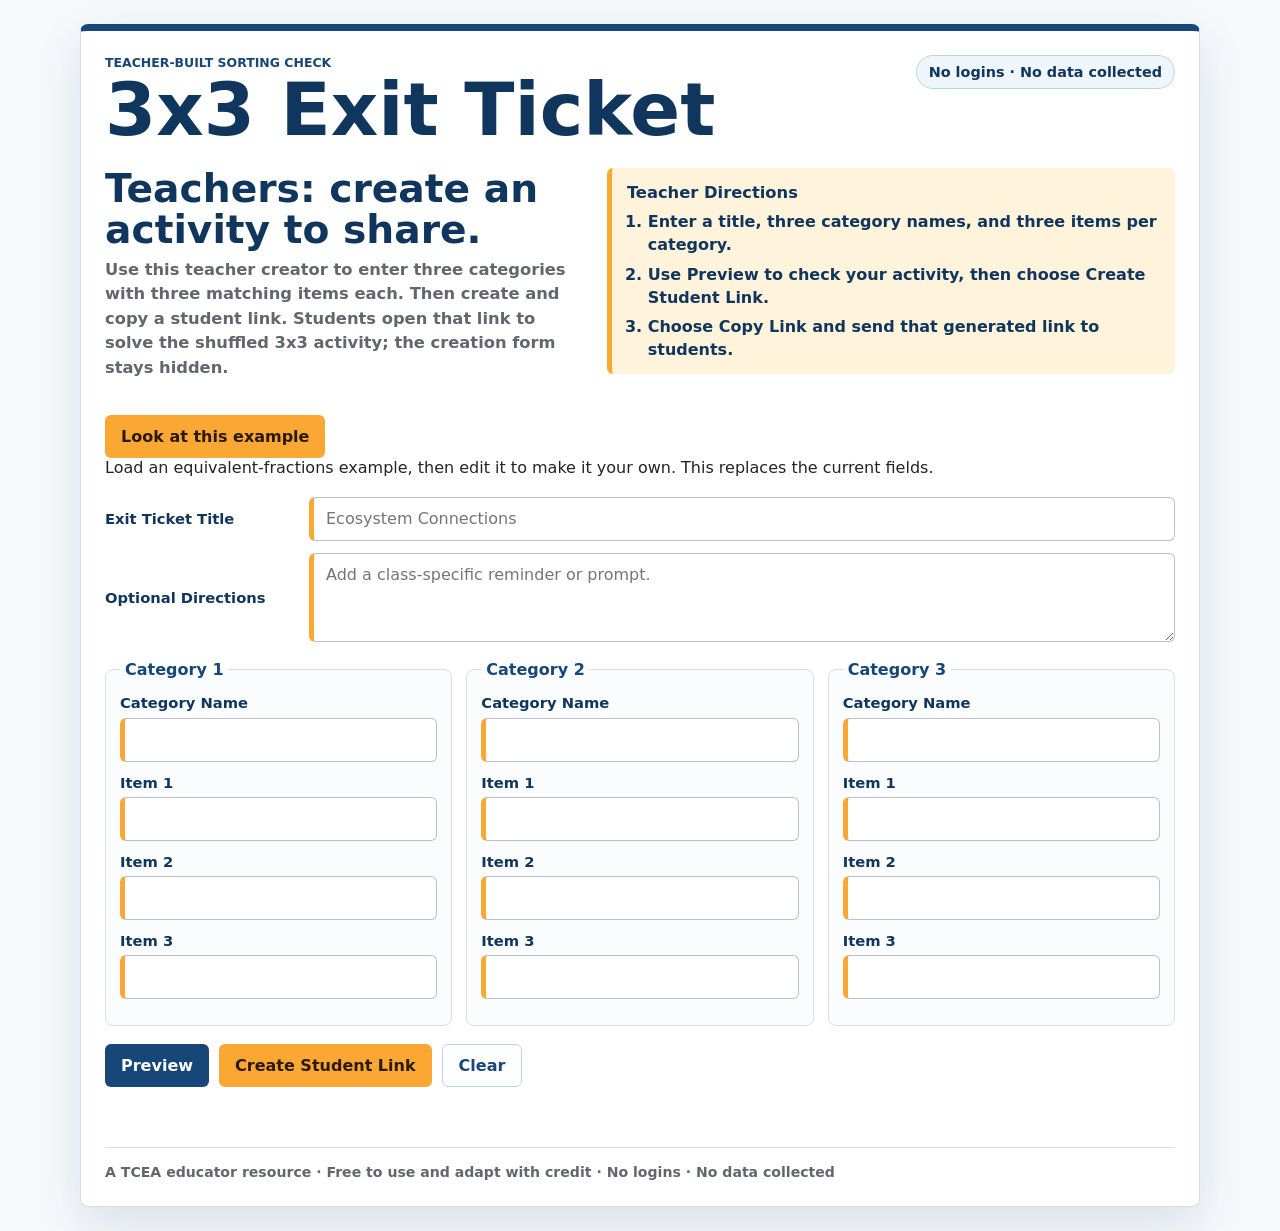
<file: 3x3-exit-ticket/index.html>
<!doctype html>
<html lang="en">
  <head>
    <meta charset="UTF-8" />
    <meta name="viewport" content="width=device-width, initial-scale=1.0" />
    <title>3x3 Exit Ticket</title>
    <link rel="icon" href="data:image/svg+xml,%3Csvg xmlns='http://www.w3.org/2000/svg' viewBox='0 0 64 64'%3E%3Crect width='64' height='64' rx='10' fill='%23174778'/%3E%3Cpath d='M14 17h36v8H14zm0 12h36v8H14zm0 12h36v8H14z' fill='%23FAA734'/%3E%3C/svg%3E" />
    <link rel="stylesheet" href="styles.css" />
  </head>
  <body>
    <main class="app-shell">
      <section class="tool-panel" aria-labelledby="app-title">
        <div class="masthead">
          <div>
            <p class="eyebrow">Teacher-Built Sorting Check</p>
            <h1 id="app-title">3x3 Exit Ticket</h1>
          </div>
          <div class="status-pill">No logins · No data collected</div>
        </div>

        <section id="builder-view" class="builder-view" aria-labelledby="builder-title">
          <div class="intro-grid">
            <div>
              <h2 id="builder-title">Teachers: create an activity to share.</h2>
              <p>
                Use this teacher creator to enter three categories with three matching items each. Then create and copy
                a student link. Students open that link to solve the shuffled 3x3 activity; the creation form stays hidden.
              </p>
            </div>
            <div class="teacher-note">
              <strong>Teacher Directions</strong>
              <ol>
                <li>Enter a title, three category names, and three items per category.</li>
                <li>Use Preview to check your activity, then choose Create Student Link.</li>
                <li>Choose Copy Link and send that generated link to students.</li>
              </ol>
            </div>
          </div>

          <div class="builder-actions">
            <button id="load-example" class="secondary" type="button">Look at this example</button>
          </div>
          <p>Load an equivalent-fractions example, then edit it to make it your own. This replaces the current fields.</p>

          <form id="ticket-form" novalidate>
            <div class="field-grid">
              <label class="field-label" for="ticket-title">Exit Ticket Title</label>
              <input id="ticket-title" name="ticket-title" type="text" autocomplete="off" placeholder="Ecosystem Connections" />

              <label class="field-label" for="ticket-directions">Optional Directions</label>
              <textarea
                id="ticket-directions"
                name="ticket-directions"
                rows="3"
                placeholder="Add a class-specific reminder or prompt."
              ></textarea>
            </div>

            <div class="category-grid" aria-label="Exit ticket categories">
              <fieldset class="category-card">
                <legend>Category 1</legend>
                <label for="category-1-name">Category Name</label>
                <input id="category-1-name" name="category-1-name" type="text" autocomplete="off" />
                <div class="item-fields">
                  <label for="category-1-item-1">Item 1</label>
                  <input id="category-1-item-1" name="category-1-item-1" type="text" autocomplete="off" />
                  <label for="category-1-item-2">Item 2</label>
                  <input id="category-1-item-2" name="category-1-item-2" type="text" autocomplete="off" />
                  <label for="category-1-item-3">Item 3</label>
                  <input id="category-1-item-3" name="category-1-item-3" type="text" autocomplete="off" />
                </div>
              </fieldset>

              <fieldset class="category-card">
                <legend>Category 2</legend>
                <label for="category-2-name">Category Name</label>
                <input id="category-2-name" name="category-2-name" type="text" autocomplete="off" />
                <div class="item-fields">
                  <label for="category-2-item-1">Item 1</label>
                  <input id="category-2-item-1" name="category-2-item-1" type="text" autocomplete="off" />
                  <label for="category-2-item-2">Item 2</label>
                  <input id="category-2-item-2" name="category-2-item-2" type="text" autocomplete="off" />
                  <label for="category-2-item-3">Item 3</label>
                  <input id="category-2-item-3" name="category-2-item-3" type="text" autocomplete="off" />
                </div>
              </fieldset>

              <fieldset class="category-card">
                <legend>Category 3</legend>
                <label for="category-3-name">Category Name</label>
                <input id="category-3-name" name="category-3-name" type="text" autocomplete="off" />
                <div class="item-fields">
                  <label for="category-3-item-1">Item 1</label>
                  <input id="category-3-item-1" name="category-3-item-1" type="text" autocomplete="off" />
                  <label for="category-3-item-2">Item 2</label>
                  <input id="category-3-item-2" name="category-3-item-2" type="text" autocomplete="off" />
                  <label for="category-3-item-3">Item 3</label>
                  <input id="category-3-item-3" name="category-3-item-3" type="text" autocomplete="off" />
                </div>
              </fieldset>
            </div>

            <div class="builder-actions">
              <button id="preview-ticket" type="button">Preview</button>
              <button id="create-link" class="secondary" type="button">Create Student Link</button>
              <button id="clear-form" class="ghost" type="button">Clear</button>
            </div>

            <div id="builder-message" class="message" role="status" aria-live="polite"></div>

            <div id="link-panel" class="link-panel" hidden>
              <label class="field-label" for="student-link">Student Link</label>
              <p>Share this generated link with students. It opens the solving activity with the teacher form hidden.</p>
              <div class="copy-row">
                <input id="student-link" type="text" readonly />
                <button id="copy-link" type="button">Copy Link</button>
              </div>
            </div>
          </form>
        </section>

        <section id="student-view" class="student-view" aria-labelledby="student-title" hidden>
          <div class="student-header">
            <div>
              <p class="eyebrow">Student Activity</p>
              <h2 id="student-title">3x3 Exit Ticket</h2>
              <p id="student-directions" class="student-directions">
                Find three items that belong together. Select all three, then submit your group.
              </p>
              <p id="teacher-directions" class="teacher-directions-text" hidden></p>
            </div>
            <div id="progress-pill" class="status-pill">0 of 3 groups found</div>
          </div>

          <div id="feedback" class="message" role="status" aria-live="polite"></div>

          <div id="completed-groups" class="completed-groups" aria-live="polite"></div>

          <div id="card-grid" class="card-grid" aria-label="Exit ticket item cards"></div>

          <div class="student-actions">
            <button id="submit-group" type="button" disabled>Submit Group</button>
            <button id="back-to-builder" class="ghost teacher-only-action" type="button" hidden>Back to Builder</button>
          </div>

          <section id="complete-panel" class="complete-panel" hidden>
            <h3>Exit Ticket Complete!</h3>
            <p>You found all three connections.</p>
            <label class="field-label" for="reflection">What helped you recognize the connections?</label>
            <textarea id="reflection" rows="4" placeholder="Type your reflection here. It stays on this device only."></textarea>
          </section>
        </section>

        <footer>
          A TCEA educator resource · Free to use and adapt with credit · No logins · No data collected
        </footer>
      </section>
    </main>

    <script src="script.js"></script>
  </body>
</html>
</file>
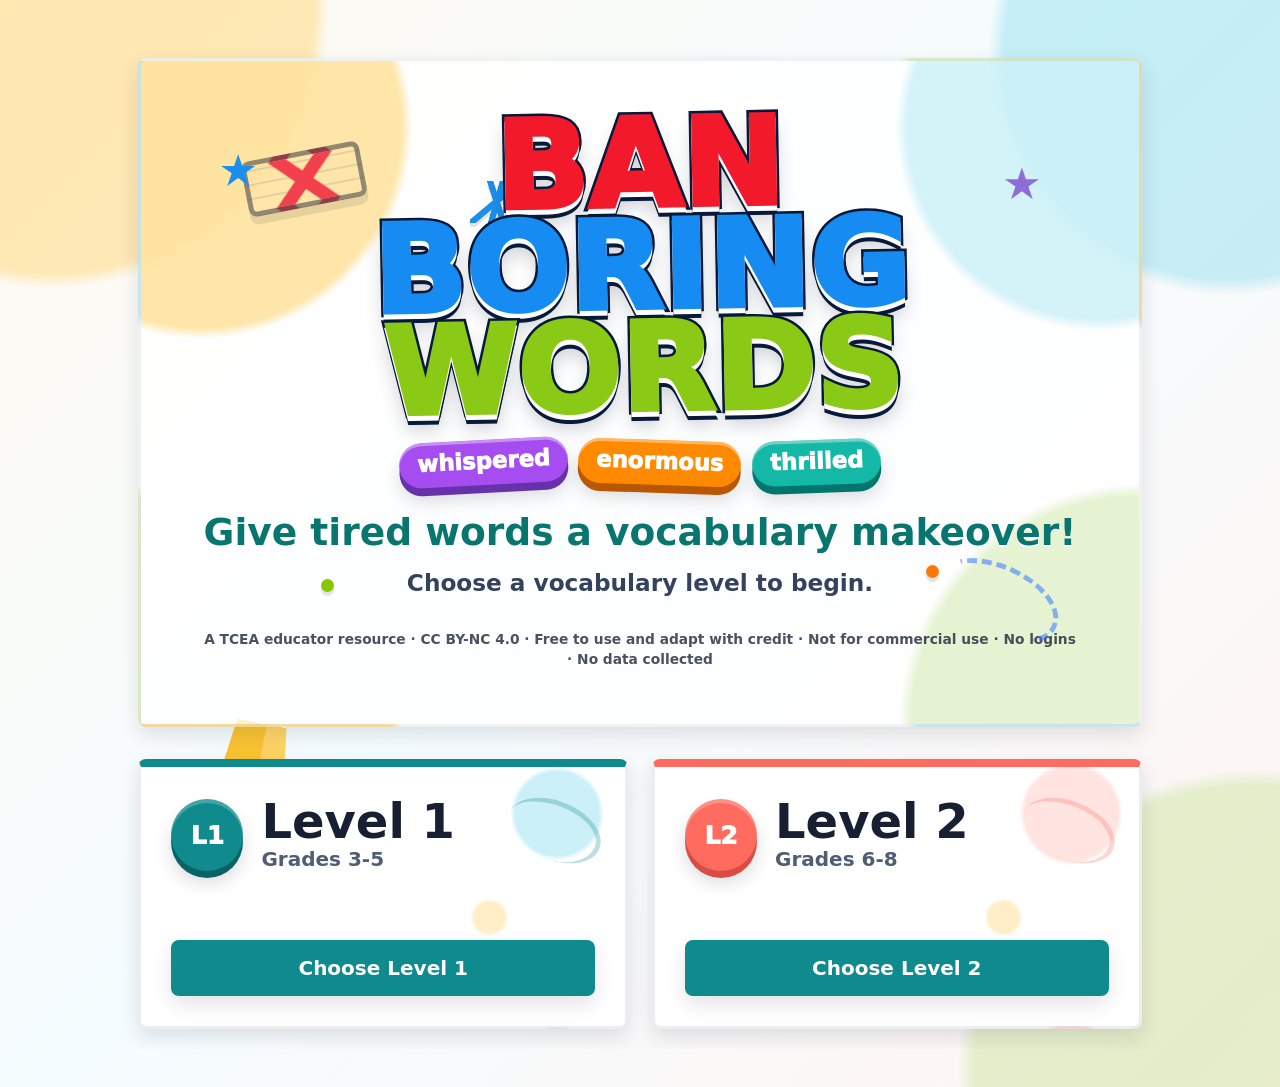
<file: ban-boring-words/index.html>
<!DOCTYPE html>
<html lang="en">
<head>
  <meta charset="UTF-8">
  <meta name="viewport" content="width=device-width, initial-scale=1.0">
  <title>Ban Boring Words</title>
  <style>
    :root {
      --ink: #172033;
      --muted: #4f5d75;
      --paper: #fffaf0;
      --white: #ffffff;
      --teal: #0f8b8d;
      --teal-dark: #096365;
      --coral: #ff6b5f;
      --coral-dark: #d94c44;
      --gold: #ffd166;
      --green: #4caf7d;
      --blue: #3d7eff;
      --lavender: #8e6dd8;
      --shadow: 0 16px 36px rgba(23, 32, 51, 0.16);
      --soft-shadow: 0 8px 20px rgba(23, 32, 51, 0.12);
      font-family: Inter, ui-sans-serif, system-ui, -apple-system, BlinkMacSystemFont, "Segoe UI", sans-serif;
    }

    * {
      box-sizing: border-box;
    }

    html {
      min-height: 100%;
      background: var(--paper);
    }

    body {
      min-height: 100vh;
      margin: 0;
      color: var(--ink);
      background:
        radial-gradient(circle at 4% 1%, rgba(255, 209, 102, 0.45) 0 16%, transparent 17%),
        radial-gradient(circle at 96% 5%, rgba(105, 211, 232, 0.34) 0 14%, transparent 15%),
        radial-gradient(circle at 98% 98%, rgba(154, 210, 71, 0.24) 0 17%, transparent 18%),
        linear-gradient(135deg, #fffaf0 0%, #f5fcff 48%, #fff4f1 100%);
    }

    button {
      font: inherit;
    }

    .app {
      width: min(1120px, 100%);
      min-height: 100vh;
      margin: 0 auto;
      padding: clamp(18px, 3vw, 40px);
      display: grid;
      align-items: center;
    }

    .screen {
      width: 100%;
      display: none;
      animation: fade-slide 220ms ease-out both;
    }

    .screen.is-active {
      display: block;
    }

    .shell,
    .generator-layout,
    .challenge-layout,
    .completion-layout {
      width: 100%;
      display: grid;
      gap: clamp(20px, 3vw, 32px);
    }

    .generator-layout,
    .challenge-layout,
    .completion-layout {
      width: min(980px, 100%);
      margin: 0 auto;
      text-align: center;
    }

    .hero {
      display: grid;
      gap: 12px;
      text-align: center;
    }

    #level-screen .shell {
      position: relative;
      isolation: isolate;
      overflow: hidden;
      padding: clamp(8px, 2vw, 20px);
    }

    #level-screen .shell::before,
    #level-screen .shell::after {
      content: "";
      position: absolute;
      z-index: -1;
      pointer-events: none;
    }

    #level-screen .shell::before {
      width: clamp(120px, 20vw, 250px);
      aspect-ratio: 1;
      left: 0;
      bottom: clamp(30px, 6vw, 80px);
      background:
        linear-gradient(90deg, #f9be20 0 16%, transparent 16% 34%, #f9be20 34% 50%, transparent 50% 100%),
        linear-gradient(#ffd45c, #f9a51c);
      clip-path: polygon(38% 0, 58% 0, 66% 58%, 55% 88%, 42% 88%, 31% 58%);
      filter: drop-shadow(0 8px 8px rgba(23, 32, 51, 0.18));
      opacity: 0.92;
      transform: rotate(11deg);
    }

    #level-screen .shell::after {
      width: clamp(56px, 10vw, 110px);
      height: clamp(56px, 10vw, 110px);
      right: 4%;
      bottom: 12%;
      background: #158cf2;
      clip-path: polygon(50% 0%, 62% 35%, 100% 35%, 69% 56%, 82% 94%, 50% 70%, 18% 94%, 31% 56%, 0% 35%, 38% 35%);
      box-shadow: 0 8px 0 #0f65b6;
      opacity: 0.9;
      transform: rotate(-12deg);
    }

    .opening-hero {
      position: relative;
      min-height: clamp(360px, 54vw, 560px);
      align-content: center;
      justify-items: center;
      overflow: hidden;
      padding: clamp(24px, 5vw, 54px) clamp(16px, 5vw, 62px);
      border-radius: 8px;
      background:
        radial-gradient(circle at 6% 10%, rgba(255, 209, 102, 0.56) 0 18%, transparent 19%),
        radial-gradient(circle at 96% 10%, rgba(105, 211, 232, 0.28) 0 17%, transparent 18%),
        radial-gradient(circle at 100% 100%, rgba(154, 210, 71, 0.24) 0 19%, transparent 20%),
        rgba(255, 255, 255, 0.76);
      box-shadow: var(--soft-shadow);
      border: 3px solid rgba(23, 32, 51, 0.06);
    }

    .opening-hero::before,
    .opening-hero::after {
      content: "";
      position: absolute;
      pointer-events: none;
      opacity: 0.85;
    }

    .opening-hero::before {
      width: 110px;
      height: 46px;
      left: clamp(20px, 8vw, 110px);
      top: clamp(28px, 7vw, 90px);
      background:
        linear-gradient(45deg, transparent 43%, #ef233c 44% 55%, transparent 56%),
        linear-gradient(-45deg, transparent 43%, #ef233c 44% 55%, transparent 56%),
        repeating-linear-gradient(0deg, transparent 0 12px, rgba(79, 93, 117, 0.24) 13px 14px);
      border: 5px solid rgba(23, 32, 51, 0.55);
      border-radius: 8px;
      box-shadow: 0 8px 0 rgba(23, 32, 51, 0.12);
      transform: rotate(-11deg);
    }

    .opening-hero::after {
      width: 120px;
      height: 64px;
      right: clamp(10px, 6vw, 110px);
      bottom: clamp(36px, 7vw, 86px);
      border: 5px dashed rgba(61, 126, 255, 0.68);
      border-left-color: transparent;
      border-bottom-color: transparent;
      border-radius: 50%;
      transform: rotate(24deg);
    }

    .opening-doodles {
      position: absolute;
      inset: 0;
      pointer-events: none;
      overflow: hidden;
    }

    .doodle {
      position: absolute;
      display: grid;
      place-items: center;
      color: var(--white);
      font-weight: 950;
      line-height: 1;
      filter: drop-shadow(0 4px 0 rgba(23, 32, 51, 0.12));
    }

    .doodle.star {
      width: 34px;
      height: 34px;
      background: #f7b801;
      clip-path: polygon(50% 0%, 62% 35%, 100% 35%, 69% 56%, 82% 94%, 50% 70%, 18% 94%, 31% 56%, 0% 35%, 38% 35%);
    }

    .doodle.dot {
      width: 13px;
      height: 13px;
      border-radius: 999px;
      background: #87c700;
    }

    .doodle.ray {
      width: 58px;
      height: 42px;
      background:
        linear-gradient(72deg, transparent 0 42%, #1b8feb 43% 51%, transparent 52%),
        linear-gradient(106deg, transparent 0 42%, #1b8feb 43% 51%, transparent 52%),
        linear-gradient(140deg, transparent 0 42%, #1b8feb 43% 51%, transparent 52%);
    }

    .doodle.one {
      left: 8%;
      top: 14%;
      background: #1b8feb;
    }

    .doodle.two {
      right: 10%;
      top: 16%;
      background: #8e6dd8;
    }

    .doodle.three {
      left: 18%;
      bottom: 20%;
    }

    .doodle.four {
      right: 20%;
      bottom: 22%;
      background: #ff7a00;
    }

    .doodle.five {
      left: 33%;
      top: 18%;
    }

    h1 {
      margin: 0;
      font-size: clamp(2.8rem, 8vw, 6.4rem);
      line-height: 0.93;
      letter-spacing: 0;
      color: var(--ink);
    }

    .brand-logo {
      position: relative;
      z-index: 1;
      display: grid;
      gap: 0;
      width: min(620px, 100%);
      margin: 0 auto;
      text-transform: uppercase;
      transform: rotate(-1deg);
    }

    .brand-word {
      display: block;
      color: var(--word-color);
      font-size: clamp(3.8rem, 11vw, 7.6rem);
      line-height: 0.84;
      font-weight: 950;
      text-shadow:
        0 5px 0 #ffffff,
        0 9px 0 #081a3a,
        0 14px 18px rgba(23, 32, 51, 0.2);
      -webkit-text-stroke: clamp(2px, 0.5vw, 5px) #081a3a;
      paint-order: stroke fill;
    }

    .brand-word.ban {
      --word-color: #f1192a;
    }

    .brand-word.boring {
      --word-color: #168bf2;
    }

    .brand-word.words {
      --word-color: #8ac915;
    }

    .word-bubbles {
      position: relative;
      z-index: 1;
      display: flex;
      flex-wrap: wrap;
      justify-content: center;
      gap: 10px;
      margin: 6px 0 0;
    }

    .word-bubble {
      padding: 10px 18px 12px;
      border-radius: 999px;
      color: var(--white);
      font-size: clamp(1.02rem, 2.2vw, 1.42rem);
      line-height: 1;
      font-weight: 950;
      box-shadow:
        inset 0 3px 0 rgba(255, 255, 255, 0.38),
        0 8px 0 var(--bubble-shadow),
        0 13px 18px rgba(23, 32, 51, 0.16);
      transform: rotate(var(--bubble-tilt));
    }

    .word-bubble.purple {
      --bubble-shadow: #6731a9;
      --bubble-tilt: -3deg;
      background: #a64df1;
    }

    .word-bubble.orange {
      --bubble-shadow: #b95600;
      --bubble-tilt: 2deg;
      background: #ff8a00;
    }

    .word-bubble.teal {
      --bubble-shadow: #04756e;
      --bubble-tilt: -2deg;
      background: #14b8a6;
    }

    .subtitle {
      margin: 0;
      color: var(--teal-dark);
      font-size: clamp(1.25rem, 3vw, 2rem);
      font-weight: 800;
    }

    .opening-hero .subtitle {
      position: relative;
      z-index: 1;
      margin-top: clamp(6px, 1.4vw, 14px);
      color: #08756f;
      font-size: clamp(1.45rem, 3.6vw, 2.35rem);
      text-shadow: 0 2px 0 rgba(255, 255, 255, 0.9);
    }

    .explain {
      max-width: 760px;
      margin: 6px auto 0;
      color: var(--muted);
      font-size: clamp(1.05rem, 2.1vw, 1.35rem);
      line-height: 1.45;
      font-weight: 650;
    }

    .opening-hero .explain {
      position: relative;
      z-index: 1;
      margin-top: 0;
      color: #34425d;
      font-size: clamp(1.05rem, 2.4vw, 1.45rem);
      font-weight: 850;
    }

    .level-grid,
    .activity-grid {
      display: grid;
      grid-template-columns: repeat(2, minmax(0, 1fr));
      gap: clamp(14px, 2.4vw, 24px);
    }

    .level-card,
    .activity-card {
      min-height: 250px;
      padding: clamp(20px, 3vw, 30px);
      display: grid;
      align-content: space-between;
      gap: 20px;
      border-radius: 8px;
      background: var(--white);
      box-shadow: var(--soft-shadow);
      border: 3px solid rgba(23, 32, 51, 0.08);
      text-align: left;
    }

    .level-card {
      position: relative;
      overflow: hidden;
      min-height: clamp(210px, 24vw, 270px);
      border-top-width: 8px;
      background:
        radial-gradient(circle at 86% 18%, rgba(105, 211, 232, 0.34) 0 9%, transparent 10%),
        radial-gradient(circle at 72% 58%, rgba(255, 209, 102, 0.36) 0 4%, transparent 5%),
        var(--white);
      transform: translateZ(0);
    }

    .level-card::after {
      content: "";
      position: absolute;
      width: 92px;
      height: 54px;
      right: 22px;
      top: 34px;
      border: 5px solid rgba(15, 139, 141, 0.28);
      border-left: 0;
      border-bottom: 0;
      border-radius: 50%;
      transform: rotate(22deg);
      pointer-events: none;
    }

    .level-card:first-child,
    .activity-card:first-child {
      border-top-color: var(--teal);
    }

    .level-card:last-child,
    .activity-card:last-child {
      border-top-color: var(--coral);
    }

    .level-card:last-child {
      background:
        radial-gradient(circle at 86% 18%, rgba(255, 107, 95, 0.18) 0 10%, transparent 11%),
        radial-gradient(circle at 72% 58%, rgba(255, 209, 102, 0.36) 0 4%, transparent 5%),
        var(--white);
    }

    .level-card:last-child::after {
      border-color: rgba(255, 107, 95, 0.28);
    }

    .level-card-heading {
      display: flex;
      align-items: center;
      gap: 18px;
      position: relative;
      z-index: 1;
    }

    .level-badge {
      flex: 0 0 auto;
      width: clamp(58px, 8vw, 72px);
      height: clamp(58px, 8vw, 72px);
      display: grid;
      place-items: center;
      border-radius: 999px;
      background: var(--teal);
      color: var(--white);
      box-shadow:
        inset 0 4px 0 rgba(255, 255, 255, 0.22),
        0 7px 0 var(--teal-dark),
        0 12px 18px rgba(23, 32, 51, 0.16);
      font-size: clamp(1.2rem, 2vw, 1.55rem);
      font-weight: 950;
    }

    .level-card:last-child .level-badge {
      background: var(--coral);
      box-shadow:
        inset 0 4px 0 rgba(255, 255, 255, 0.24),
        0 7px 0 var(--coral-dark),
        0 12px 18px rgba(23, 32, 51, 0.16);
    }

    .level-card .action-button {
      position: relative;
      z-index: 1;
    }

    .level-card h2,
    .activity-card h2,
    .completion-layout h2 {
      margin: 0;
      font-size: clamp(1.9rem, 4vw, 3rem);
      line-height: 1;
      letter-spacing: 0;
    }

    .level-card p,
    .activity-card p,
    .completion-layout p {
      margin: 0;
      color: var(--muted);
      font-size: clamp(1.05rem, 2vw, 1.25rem);
      line-height: 1.4;
      font-weight: 650;
    }

    .word-grid {
      display: grid;
      grid-template-columns: repeat(4, minmax(0, 1fr));
      gap: clamp(12px, 2vw, 18px);
    }

    .word-button,
    .action-button,
    .choice-button {
      border: 0;
      border-radius: 8px;
      cursor: pointer;
      touch-action: manipulation;
      transition: transform 130ms ease, box-shadow 130ms ease, background 130ms ease, border-color 130ms ease;
    }

    .word-button {
      min-height: clamp(76px, 10vw, 108px);
      padding: 16px 12px;
      background: var(--white);
      color: var(--ink);
      box-shadow: var(--soft-shadow);
      border: 3px solid rgba(23, 32, 51, 0.08);
      font-size: clamp(1.25rem, 3vw, 2rem);
      font-weight: 900;
      letter-spacing: 0.04em;
    }

    .word-button:nth-child(4n+1) {
      border-top-color: var(--coral);
    }

    .word-button:nth-child(4n+2) {
      border-top-color: var(--gold);
    }

    .word-button:nth-child(4n+3) {
      border-top-color: var(--teal);
    }

    .word-button:nth-child(4n+4) {
      border-top-color: var(--blue);
    }

    .action-row {
      display: flex;
      flex-wrap: wrap;
      justify-content: center;
      gap: 12px;
    }

    .action-button {
      min-height: 56px;
      padding: 14px 22px;
      background: var(--teal);
      color: var(--white);
      box-shadow: var(--soft-shadow);
      font-size: clamp(1rem, 2vw, 1.25rem);
      font-weight: 850;
    }

    .action-button.secondary {
      background: var(--white);
      color: var(--teal-dark);
      border: 3px solid rgba(15, 139, 141, 0.28);
    }

    .action-button.surprise {
      background: var(--coral);
    }

    .action-button.challenge {
      background: var(--lavender);
    }

    .mode-tag {
      width: fit-content;
      margin: 0 auto;
      padding: 8px 14px;
      border-radius: 8px;
      background: rgba(255, 209, 102, 0.5);
      color: var(--ink);
      font-size: clamp(0.95rem, 2vw, 1.1rem);
      font-weight: 900;
    }

    .instead {
      display: grid;
      gap: 10px;
    }

    .label {
      margin: 0;
      color: var(--muted);
      font-size: clamp(1.15rem, 2.5vw, 1.65rem);
      font-weight: 800;
    }

    .selected-word {
      width: min(620px, 100%);
      margin: 0 auto;
      padding: clamp(18px, 3vw, 30px);
      border-radius: 8px;
      background: var(--ink);
      color: var(--gold);
      box-shadow: var(--shadow);
      font-size: clamp(3rem, 10vw, 7rem);
      line-height: 0.95;
      font-weight: 950;
      text-transform: uppercase;
      overflow-wrap: anywhere;
    }

    .try-label {
      margin: 0;
      color: var(--teal-dark);
      font-size: clamp(1.35rem, 3vw, 2rem);
      font-weight: 900;
    }

    .choices {
      display: grid;
      grid-template-columns: repeat(var(--generator-count, 3), minmax(0, 1fr));
      gap: clamp(12px, 2vw, 18px);
      min-height: 132px;
    }

    .choice-card {
      min-height: clamp(112px, 13vw, 152px);
      padding: 18px;
      display: grid;
      place-items: center;
      background: var(--white);
      color: var(--ink);
      border-radius: 8px;
      border: 3px solid rgba(23, 32, 51, 0.08);
      box-shadow: var(--soft-shadow);
      font-size: clamp(1.16rem, 2.6vw, 2rem);
      line-height: 1.12;
      font-weight: 900;
      overflow-wrap: anywhere;
      transition: transform 130ms ease, box-shadow 130ms ease;
    }

    .choice-card:nth-child(1) {
      border-bottom-color: var(--green);
    }

    .choice-card:nth-child(2) {
      border-bottom-color: var(--gold);
    }

    .choice-card:nth-child(3) {
      border-bottom-color: var(--coral);
    }

    .choice-card:nth-child(4) {
      border-bottom-color: var(--blue);
    }

    .choice-card:nth-child(5) {
      border-bottom-color: var(--lavender);
    }

    .sentence-panel,
    .feedback-panel,
    .completion-card {
      padding: clamp(20px, 4vw, 34px);
      border-radius: 8px;
      background: var(--white);
      border: 3px solid rgba(23, 32, 51, 0.08);
      box-shadow: var(--soft-shadow);
    }

    .sentence-panel {
      display: grid;
      gap: 16px;
      border-top-color: var(--lavender);
    }

    .round-count {
      margin: 0;
      color: var(--muted);
      font-size: clamp(0.98rem, 2vw, 1.15rem);
      font-weight: 850;
    }

    .sentence {
      margin: 0;
      color: var(--ink);
      font-size: clamp(1.55rem, 4vw, 3.1rem);
      line-height: 1.24;
      font-weight: 850;
      text-align: left;
    }

    .sentence mark,
    .improved-sentence mark {
      padding: 0.04em 0.16em;
      border-radius: 6px;
      box-decoration-break: clone;
      -webkit-box-decoration-break: clone;
    }

    .sentence mark.boring-word {
      background: #ffe1dc;
      color: var(--coral-dark);
      box-shadow: inset 0 -0.12em 0 rgba(255, 107, 95, 0.35);
    }

    .sentence mark.better-word,
    .improved-sentence mark.better-word {
      background: #dcf7e8;
      color: #08704f;
      box-shadow: inset 0 -0.12em 0 rgba(76, 175, 125, 0.35);
    }

    .challenge-choices {
      display: grid;
      grid-template-columns: repeat(var(--challenge-count, 4), minmax(0, 1fr));
      gap: clamp(10px, 1.8vw, 14px);
    }

    .choice-button {
      min-height: 86px;
      padding: 14px;
      background: var(--white);
      color: var(--ink);
      border: 3px solid rgba(23, 32, 51, 0.1);
      box-shadow: var(--soft-shadow);
      font-size: clamp(1.02rem, 2vw, 1.4rem);
      line-height: 1.14;
      font-weight: 900;
      overflow-wrap: anywhere;
    }

    .choice-button.was-tried {
      background: #f5f0e6;
      color: var(--muted);
      border-color: rgba(79, 93, 117, 0.18);
    }

    .feedback-panel {
      display: none;
      gap: 14px;
      text-align: left;
      border-top-color: var(--green);
      animation: fade-slide 220ms ease-out both;
    }

    .feedback-panel.is-visible {
      display: grid;
    }

    .feedback-title {
      margin: 0;
      color: var(--teal-dark);
      font-size: clamp(1.35rem, 3vw, 2rem);
      font-weight: 950;
    }

    .improved-sentence {
      margin: 0;
      color: var(--ink);
      font-size: clamp(1.35rem, 3vw, 2.2rem);
      line-height: 1.28;
      font-weight: 900;
    }

    .explanation {
      margin: 0;
      color: var(--muted);
      font-size: clamp(1.05rem, 2.2vw, 1.3rem);
      line-height: 1.42;
      font-weight: 700;
    }

    .try-again {
      min-height: 28px;
      margin: 0;
      color: var(--coral-dark);
      font-size: clamp(1rem, 2vw, 1.2rem);
      line-height: 1.35;
      font-weight: 850;
    }

    .completion-card {
      display: grid;
      gap: 16px;
      border-top-color: var(--green);
      text-align: center;
    }

    .completion-card h2 {
      color: var(--teal-dark);
    }

    .pop {
      animation: pop-in 230ms cubic-bezier(.2, .9, .32, 1.25) both;
    }

    .pop:nth-child(2) {
      animation-delay: 45ms;
    }

    .pop:nth-child(3) {
      animation-delay: 90ms;
    }

    .pop:nth-child(4) {
      animation-delay: 135ms;
    }

    .pop:nth-child(5) {
      animation-delay: 180ms;
    }

    .word-button:hover,
    .action-button:hover,
    .choice-button:hover {
      transform: translateY(-3px);
      box-shadow: var(--shadow);
    }

    .word-button:active,
    .action-button:active,
    .choice-button:active {
      transform: translateY(1px) scale(0.98);
      box-shadow: 0 6px 16px rgba(23, 32, 51, 0.12);
    }

    .word-button:focus-visible,
    .action-button:focus-visible,
    .choice-button:focus-visible {
      outline: 5px solid var(--gold);
      outline-offset: 4px;
    }

    .sr-status {
      position: absolute;
      width: 1px;
      height: 1px;
      padding: 0;
      margin: -1px;
      overflow: hidden;
      clip: rect(0, 0, 0, 0);
      white-space: nowrap;
      border: 0;
    }

    @keyframes fade-slide {
      from {
        opacity: 0;
        transform: translateY(8px);
      }
      to {
        opacity: 1;
        transform: translateY(0);
      }
    }

    @keyframes pop-in {
      from {
        opacity: 0;
        transform: translateY(10px) scale(0.96);
      }
      to {
        opacity: 1;
        transform: translateY(0) scale(1);
      }
    }

    @media (max-width: 1040px) {
      .choices,
      .challenge-choices {
        grid-template-columns: repeat(2, minmax(0, 1fr));
      }
    }

    @media (max-width: 820px) {
      .level-grid,
      .activity-grid {
        grid-template-columns: 1fr;
      }

      .opening-hero {
        min-height: auto;
      }

      .opening-hero::before {
        opacity: 0.28;
      }

      .word-grid {
        grid-template-columns: repeat(3, minmax(0, 1fr));
      }
    }

    @media (max-width: 560px) {
      .app {
        align-items: start;
      }

      #level-screen .shell {
        padding: 0;
      }

      #level-screen .shell::before,
      #level-screen .shell::after,
      .opening-doodles,
      .opening-hero::before,
      .opening-hero::after {
        display: none;
      }

      .opening-hero {
        padding: 24px 14px;
      }

      .brand-word {
        font-size: clamp(3rem, 18vw, 4.8rem);
      }

      .level-card-heading {
        align-items: flex-start;
      }

      .word-grid,
      .choices,
      .challenge-choices {
        grid-template-columns: 1fr;
      }

      .word-button {
        min-height: 70px;
      }

      .action-button {
        width: 100%;
      }
    }

    @media (prefers-reduced-motion: reduce) {
      *,
      *::before,
      *::after {
        animation-duration: 1ms !important;
        scroll-behavior: auto !important;
        transition-duration: 1ms !important;
      }
    }
  </style>
</head>
<body>
  <main class="app">
    <section class="screen is-active" id="level-screen" aria-labelledby="page-title">
      <div class="shell">
        <div class="hero opening-hero">
          <div class="opening-doodles" aria-hidden="true">
            <span class="doodle star one"></span>
            <span class="doodle star two"></span>
            <span class="doodle dot three"></span>
            <span class="doodle dot four"></span>
            <span class="doodle ray five"></span>
          </div>
          <h1 class="brand-logo" id="page-title" aria-label="Ban Boring Words">
            <span class="brand-word ban">Ban</span>
            <span class="brand-word boring">Boring</span>
            <span class="brand-word words">Words</span>
          </h1>
          <div class="word-bubbles" aria-hidden="true">
            <span class="word-bubble purple">whispered</span>
            <span class="word-bubble orange">enormous</span>
            <span class="word-bubble teal">thrilled</span>
          </div>
          <p class="subtitle">Give tired words a vocabulary makeover!</p>
          <p class="explain">Choose a vocabulary level to begin.</p>
          <p class="resource-disclaimer" style="margin: 18px 0 0; color: inherit; opacity: .78; font-size: .86rem; line-height: 1.45; font-weight: 700;">A TCEA educator resource · CC BY-NC 4.0 · Free to use and adapt with credit · Not for commercial use · No logins · No data collected</p>
        </div>

        <div class="level-grid" id="level-grid" aria-label="Choose a level"></div>
      </div>
    </section>

    <section class="screen" id="home-screen" aria-labelledby="home-heading">
      <div class="shell">
        <div class="hero">
          <p class="mode-tag" id="home-level-tag"></p>
          <h1 id="home-heading">Ban Boring Words</h1>
          <p class="subtitle">Give tired words a vocabulary makeover!</p>
          <p class="resource-disclaimer" style="margin: 18px 0 0; color: inherit; opacity: .78; font-size: .86rem; line-height: 1.45; font-weight: 700;">A TCEA educator resource · CC BY-NC 4.0 · Free to use and adapt with credit · Not for commercial use · No logins · No data collected</p>
        </div>

        <div class="activity-grid" aria-label="Choose an activity">
          <article class="activity-card">
            <div>
              <h2>Find a Better Word</h2>
              <p id="generator-description"></p>
            </div>
            <button class="action-button" type="button" data-action="start-generator">Find Better Words</button>
          </article>

          <article class="activity-card">
            <div>
              <h2>Word Choice Challenge</h2>
              <p>Read the sentence and choose the word that fits best.</p>
            </div>
            <button class="action-button challenge" type="button" data-action="start-challenge">Play the Challenge</button>
          </article>
        </div>

        <div class="action-row">
          <button class="action-button secondary" type="button" data-action="change-level">Change Level</button>
        </div>
      </div>
    </section>

    <section class="screen" id="word-screen" aria-labelledby="word-heading">
      <div class="shell">
        <div class="hero">
          <p class="mode-tag mode-level-tag"></p>
          <h1 id="word-heading">Ban Boring Words</h1>
          <p class="subtitle">Give tired words a vocabulary makeover!</p>
          <p class="explain" id="word-screen-description"></p>
        </div>

        <div class="word-grid" id="word-grid" aria-label="Choose a boring word"></div>

        <div class="action-row">
          <button class="action-button surprise" type="button" data-action="surprise-word">🎲 Surprise Me!</button>
          <button class="action-button secondary" type="button" data-action="home">Back to Home</button>
          <button class="action-button secondary" type="button" data-action="change-level">Change Level</button>
        </div>
      </div>
    </section>

    <section class="screen" id="generator-screen" aria-labelledby="generator-heading">
      <div class="generator-layout">
        <p class="mode-tag mode-level-tag"></p>

        <div class="instead">
          <p class="label" id="generator-heading">Instead of...</p>
          <div class="selected-word" id="selected-word" aria-live="polite"></div>
        </div>

        <p class="try-label">Try one of these:</p>

        <div class="choices" id="choices" role="list" aria-live="polite"></div>

        <div class="action-row">
          <button class="action-button" type="button" data-action="more" id="more-button"></button>
          <button class="action-button secondary" type="button" data-action="choose-word">Choose Another Word</button>
          <button class="action-button surprise" type="button" data-action="surprise-generator">🎲 Surprise Me!</button>
          <button class="action-button secondary" type="button" data-action="home">Back to Home</button>
          <button class="action-button secondary" type="button" data-action="change-level">Change Level</button>
        </div>
      </div>
    </section>

    <section class="screen" id="challenge-screen" aria-labelledby="challenge-heading">
      <div class="challenge-layout">
        <p class="mode-tag mode-level-tag"></p>

        <div class="sentence-panel">
          <p class="round-count" id="round-count"></p>
          <p class="sentence" id="challenge-sentence"></p>
        </div>

        <p class="try-label" id="challenge-heading">Which word fits best?</p>
        <p class="try-again" id="try-again" aria-live="polite"></p>

        <div class="challenge-choices" id="challenge-choices" aria-label="Choose the word that fits best"></div>

        <div class="feedback-panel" id="feedback-panel" aria-live="polite">
          <p class="feedback-title">Great choice!</p>
          <p class="improved-sentence" id="improved-sentence"></p>
          <p class="explanation" id="explanation"></p>
          <div class="action-row">
            <button class="action-button challenge" type="button" data-action="next-challenge">Next Challenge</button>
          </div>
        </div>

        <div class="action-row">
          <button class="action-button secondary" type="button" data-action="home">Back to Home</button>
          <button class="action-button secondary" type="button" data-action="change-level">Change Level</button>
        </div>
      </div>
    </section>

    <section class="screen" id="completion-screen" aria-labelledby="completion-heading">
      <div class="completion-layout">
        <div class="completion-card">
          <p class="mode-tag mode-level-tag"></p>
          <h2 id="completion-heading">You banned 12 boring words!</h2>
          <p id="completion-message"></p>
          <div class="action-row">
            <button class="action-button challenge" type="button" data-action="play-again">Play Again</button>
            <button class="action-button secondary" type="button" data-action="home">Back to Home</button>
            <button class="action-button secondary" type="button" data-action="change-level">Change Level</button>
          </div>
        </div>
      </div>
    </section>

    <div class="sr-status" id="status" aria-live="polite"></div>
  </main>

  <script>
    const WORD_ORDER = ["said", "good", "bad", "happy", "nice", "sad", "like", "big", "small", "went", "eat", "run"];

    const LEVELS = {
      level1: {
        label: "Level 1",
        grades: "Grades 3-5",
        tag: "Level 1 Grades 3-5",
        generatorCount: 3,
        generatorDescription: "Choose a tired word and discover three stronger choices.",
        wordScreenDescription: "Choose a boring word and discover three stronger words you could use instead.",
        moreButtonText: "🔄 Give Me 3 More",
        incorrectFeedback: "That word could work in some situations, but another choice fits this sentence better. Try again!",
        completionMessage: "Strong writers choose words that say exactly what they mean.",
        wordBanks: {
          said: ["asked", "answered", "announced", "called", "cried", "explained", "exclaimed", "groaned", "grumbled", "joked", "mentioned", "mumbled", "ordered", "replied", "remarked", "repeated", "shouted", "sighed", "spoke", "suggested", "told", "whispered", "yelled", "added", "argued", "cheered", "complained", "promised", "warned", "wondered"],
          good: ["great", "excellent", "amazing", "awesome", "wonderful", "terrific", "fantastic", "marvelous", "lovely", "delightful", "impressive", "outstanding", "superb", "brilliant", "fabulous", "splendid", "enjoyable", "helpful", "kind", "skillful", "successful", "strong", "smart", "neat", "cool", "positive", "pleasant", "valuable", "worthy", "first-rate"],
          bad: ["awful", "terrible", "horrible", "dreadful", "poor", "wrong", "mean", "nasty", "cruel", "harmful", "unpleasant", "disappointing", "unfair", "unkind", "messy", "weak", "rough", "rotten", "lousy", "troublesome", "hurtful", "scary", "dangerous", "unfortunate", "serious", "worse", "broken", "unfriendly", "unhelpful", "disagreeable"],
          happy: ["cheerful", "glad", "joyful", "excited", "pleased", "delighted", "thrilled", "content", "merry", "upbeat", "smiling", "jolly", "satisfied", "proud", "hopeful", "playful", "lively", "grateful", "carefree", "overjoyed", "gleeful", "enthusiastic", "bright", "sunny", "chipper", "peaceful", "thankful", "joyous", "lighthearted", "on top of the world"],
          nice: ["kind", "friendly", "pleasant", "thoughtful", "caring", "helpful", "polite", "sweet", "gentle", "generous", "considerate", "lovely", "cheerful", "welcoming", "warm", "respectful", "good-natured", "agreeable", "charming", "delightful", "supportive", "patient", "fair", "cooperative", "encouraging", "sincere", "courteous", "approachable", "gracious", "neighborly"],
          sad: ["unhappy", "gloomy", "upset", "down", "blue", "tearful", "sorrowful", "heartbroken", "miserable", "disappointed", "lonely", "glum", "mournful", "discouraged", "troubled", "hurt", "crushed", "weepy", "homesick", "regretful", "heavyhearted", "downhearted", "somber", "sorry", "brokenhearted", "grief-stricken", "low-spirited", "down in the dumps", "feeling low", "woeful"],
          like: ["enjoy", "love", "admire", "appreciate", "prefer", "favor", "treasure", "value", "adore", "be fond of", "care for", "take pleasure in", "be interested in", "be excited about", "be a fan of", "go for", "choose", "pick", "want", "enjoy having", "enjoy doing", "feel good about", "have fun with", "be pleased with", "be happy with", "think highly of", "be drawn to", "find fun", "find enjoyable", "really enjoy"],
          big: ["large", "huge", "giant", "enormous", "gigantic", "massive", "mighty", "oversized", "hefty", "broad", "wide", "tall", "towering", "tremendous", "jumbo", "super-sized", "bulky", "grand", "vast", "major", "great", "sizable", "whopping", "mammoth", "extra-large", "roomy", "spacious", "heavy", "thick", "immense"],
          small: ["little", "tiny", "teeny", "itty-bitty", "mini", "miniature", "short", "narrow", "thin", "compact", "petite", "wee", "slight", "pint-sized", "pocket-sized", "bitty", "shrunken", "slim", "skinny", "low", "light", "modest", "limited", "undersized", "palm-sized", "bite-sized", "microscopic", "minuscule", "small-scale", "tiny-scale"],
          went: ["walked", "hurried", "rushed", "raced", "strolled", "marched", "skipped", "hopped", "jogged", "ran", "wandered", "traveled", "moved", "headed", "left", "dashed", "crept", "tiptoed", "climbed", "drove", "rode", "flew", "sailed", "crossed", "journeyed", "returned", "slipped", "stepped", "passed", "made their way"],
          eat: ["munch", "chew", "nibble", "gobble", "devour", "bite", "snack", "feast", "dine", "swallow", "crunch", "chow down", "wolf down", "dig into", "polish off", "finish", "munch on", "bite into", "feast on", "snack on", "eat up", "have a bite", "grab a snack", "fill up on", "gulp down", "gobble up", "chew on", "dig in", "enjoy", "scarf down"],
          run: ["sprint", "jog", "race", "dash", "hurry", "charge", "bolt", "scamper", "rush", "zoom", "speed", "dart", "gallop", "trot", "bound", "flee", "scurry", "hustle", "zip", "tear", "race along", "dash off", "take off", "speed away", "run quickly", "race ahead", "hurry along", "rush forward", "sprint away", "jog along"]
        },
        challenges: [
          { level: "level1", category: "said", originalSentence: "Mia said, “Please don’t wake the baby.”", boringWord: "said", choices: ["whispered", "announced", "shouted", "ordered"], strongestChoice: "whispered", improvedSentence: "Mia whispered, “Please don’t wake the baby.”", explanation: "Whispered tells us that Mia spoke quietly." },
          { level: "level1", category: "good", originalSentence: "The judges gave Ava’s science project first place because it was good.", boringWord: "good", choices: ["excellent", "helpful", "neat", "pleasant"], strongestChoice: "excellent", improvedSentence: "The judges gave Ava’s science project first place because it was excellent.", explanation: "Excellent shows that the project was much better than simply good." },
          { level: "level1", category: "bad", originalSentence: "The spoiled milk smelled bad when Mason opened the carton.", boringWord: "bad", choices: ["awful", "unfair", "weak", "unfriendly"], strongestChoice: "awful", improvedSentence: "The spoiled milk smelled awful when Mason opened the carton.", explanation: "Awful gives us a stronger idea of how unpleasant the smell was." },
          { level: "level1", category: "happy", originalSentence: "Lila jumped up and cheered when she learned she had made the team. She was happy.", boringWord: "happy", choices: ["thrilled", "peaceful", "thankful", "satisfied"], strongestChoice: "thrilled", improvedSentence: "Lila jumped up and cheered when she learned she had made the team. She was thrilled.", explanation: "Thrilled matches Lila’s excitement and cheering." },
          { level: "level1", category: "nice", originalSentence: "The new student looked nervous, so Eli invited him to sit with his group. Eli was nice.", boringWord: "nice", choices: ["kind", "cheerful", "patient", "fair"], strongestChoice: "kind", improvedSentence: "The new student looked nervous, so Eli invited him to sit with his group. Eli was kind.", explanation: "Kind describes Eli’s thoughtful action toward the new student." },
          { level: "level1", category: "sad", originalSentence: "After her best friend moved away, Maya felt sad whenever she saw the empty desk.", boringWord: "sad", choices: ["lonely", "troubled", "gloomy", "weepy"], strongestChoice: "lonely", improvedSentence: "After her best friend moved away, Maya felt lonely whenever she saw the empty desk.", explanation: "Lonely explains why Maya feels sad after her friend moved away." },
          { level: "level1", category: "like", originalSentence: "Noah keeps every comic book in a protective cover because he really likes them.", boringWord: "likes", choices: ["treasures", "wants", "enjoys", "chooses"], strongestChoice: "treasures", improvedSentence: "Noah treasures his comic books and keeps every one in a protective cover.", explanation: "Treasures shows that the comic books are especially important to Noah." },
          { level: "level1", category: "big", originalSentence: "The elephant looked big beside the tiny mouse.", boringWord: "big", choices: ["enormous", "tall", "roomy", "heavy"], strongestChoice: "enormous", improvedSentence: "The elephant looked enormous beside the tiny mouse.", explanation: "Enormous emphasizes how large the elephant appears next to the tiny mouse." },
          { level: "level1", category: "small", originalSentence: "The dollhouse had a small spoon that was barely longer than a fingernail.", boringWord: "small", choices: ["miniature", "narrow", "light", "short"], strongestChoice: "miniature", improvedSentence: "The dollhouse had a miniature spoon that was barely longer than a fingernail.", explanation: "Miniature tells us that the spoon is a tiny version of a real spoon." },
          { level: "level1", category: "went", originalSentence: "Trying not to wake anyone, Carlos went down the hallway.", boringWord: "went", choices: ["tiptoed", "raced", "marched", "drove"], strongestChoice: "tiptoed", improvedSentence: "Trying not to wake anyone, Carlos tiptoed down the hallway.", explanation: "Tiptoed shows exactly how Carlos moved quietly." },
          { level: "level1", category: "eat", originalSentence: "The squirrel sat on the fence and ate tiny bites from the cracker.", boringWord: "ate", choices: ["nibbled", "devoured", "feasted", "gobbled"], strongestChoice: "nibbled", improvedSentence: "The squirrel sat on the fence and nibbled tiny bites from the cracker.", explanation: "Nibbled tells us that the squirrel took small bites." },
          { level: "level1", category: "run", originalSentence: "When the race began, Jalen ran toward the finish line as fast as he could.", boringWord: "ran", choices: ["sprinted", "jogged", "scurried", "trotted"], strongestChoice: "sprinted", improvedSentence: "When the race began, Jalen sprinted toward the finish line as fast as he could.", explanation: "Sprinted tells us that Jalen ran very quickly." }
        ]
      },
      level2: {
        label: "Level 2",
        grades: "Grades 6-8",
        tag: "Level 2 Grades 6-8",
        generatorCount: 5,
        generatorDescription: "Choose a tired word and explore five more precise choices.",
        wordScreenDescription: "Choose a boring word and discover five stronger words you could use instead.",
        moreButtonText: "🔄 Give Me 5 More",
        incorrectFeedback: "That word could work in another situation, but another choice fits this sentence better. Try again!",
        completionMessage: "Precise words make your writing stronger.",
        wordBanks: {
          said: ["asserted", "declared", "stated", "responded", "replied", "remarked", "observed", "commented", "noted", "explained", "elaborated", "clarified", "insisted", "protested", "argued", "claimed", "suggested", "proposed", "whispered", "muttered", "murmured", "grumbled", "exclaimed", "announced", "proclaimed", "admitted", "confessed", "warned", "demanded", "inquired"],
          good: ["exceptional", "exemplary", "admirable", "beneficial", "effective", "favorable", "excellent", "impressive", "outstanding", "remarkable", "superb", "superior", "worthy", "commendable", "skillful", "capable", "reliable", "sound", "positive", "valuable", "advantageous", "successful", "accomplished", "proficient", "first-rate", "high-quality", "splendid", "stellar", "phenomenal", "virtuous"],
          bad: ["inferior", "harmful", "damaging", "destructive", "unpleasant", "unacceptable", "inadequate", "flawed", "faulty", "poor", "dreadful", "appalling", "atrocious", "abysmal", "offensive", "cruel", "malicious", "unjust", "unfavorable", "disappointing", "troublesome", "problematic", "ineffective", "inappropriate", "corrupt", "severe", "grim", "unfortunate", "detrimental", "disastrous"],
          happy: ["joyful", "delighted", "elated", "ecstatic", "thrilled", "cheerful", "content", "satisfied", "pleased", "jubilant", "gleeful", "merry", "upbeat", "optimistic", "enthusiastic", "grateful", "overjoyed", "radiant", "buoyant", "lighthearted", "blissful", "euphoric", "exultant", "jovial", "spirited", "encouraged", "hopeful", "fulfilled", "exhilarated", "carefree"],
          nice: ["amiable", "pleasant", "agreeable", "considerate", "courteous", "gracious", "thoughtful", "compassionate", "kindhearted", "friendly", "congenial", "charming", "delightful", "appealing", "admirable", "respectful", "supportive", "welcoming", "generous", "tactful", "civil", "cordial", "benevolent", "good-natured", "accommodating", "approachable", "warmhearted", "neighborly", "affable", "lovely"],
          sad: ["sorrowful", "melancholy", "gloomy", "dejected", "despondent", "discouraged", "disheartened", "miserable", "mournful", "somber", "heartbroken", "crestfallen", "glum", "woeful", "grief-stricken", "regretful", "distressed", "troubled", "downcast", "blue", "forlorn", "heavyhearted", "unhappy", "crushed", "disappointed", "lonely", "tearful", "dispirited", "anguished", "remorseful"],
          like: ["admire", "appreciate", "enjoy", "prefer", "favor", "value", "cherish", "adore", "relish", "esteem", "prize", "treasure", "approve of", "be fond of", "be drawn to", "be partial to", "be keen on", "take pleasure in", "delight in", "have a taste for", "care for", "fancy", "embrace", "respect", "support", "gravitate toward", "be enthusiastic about", "have an affection for", "find appealing", "be interested in"],
          big: ["enormous", "immense", "massive", "gigantic", "colossal", "vast", "mammoth", "monumental", "substantial", "considerable", "sizable", "expansive", "extensive", "towering", "tremendous", "hefty", "bulky", "grand", "major", "significant", "oversized", "hulking", "prodigious", "formidable", "imposing", "capacious", "spacious", "outsized", "giant", "sweeping"],
          small: ["minute", "minuscule", "miniature", "compact", "petite", "tiny", "diminutive", "microscopic", "slight", "modest", "limited", "narrow", "slender", "scant", "meager", "negligible", "minor", "undersized", "pint-sized", "pocket-sized", "wee", "fractional", "infinitesimal", "reduced", "restricted", "brief", "short", "low", "sparse", "fine"],
          went: ["proceeded", "departed", "traveled", "journeyed", "ventured", "advanced", "retreated", "returned", "headed", "moved", "trekked", "wandered", "roamed", "strolled", "marched", "hurried", "rushed", "dashed", "sprinted", "trudged", "crept", "slipped", "sauntered", "meandered", "strode", "crossed", "passed", "entered", "exited", "withdrew"],
          eat: ["consume", "devour", "ingest", "dine", "feast", "nibble", "munch", "chew", "gobble", "savor", "sample", "snack", "wolf down", "polish off", "dig into", "chow down", "gulp", "swallow", "bite into", "crunch", "graze", "partake", "gorge", "feast on", "munch on", "tuck into", "finish", "demolish", "scarf down", "nourish"],
          run: ["sprint", "dash", "race", "jog", "bolt", "dart", "charge", "rush", "flee", "scamper", "scurry", "hustle", "gallop", "bound", "streak", "zip", "zoom", "hurry", "lope", "trot", "scramble", "speed", "barrel", "career", "hurtle", "race ahead", "dash away", "tear off", "rush forward", "sprint onward"]
        },
        challenges: [
          { level: "level2", category: "said", originalSentence: "The student said that the school should add more recycling bins and gave three reasons to support her position.", boringWord: "said", choices: ["asserted", "whispered", "muttered", "confessed", "exclaimed"], strongestChoice: "asserted", improvedSentence: "The student asserted that the school should add more recycling bins and gave three reasons to support her position.", explanation: "Asserted shows that she stated her position confidently and supported it with reasons." },
          { level: "level2", category: "good", originalSentence: "The engineer created a good solution that reduced wasted water and cost less to maintain.", boringWord: "good", choices: ["effective", "pleasant", "admirable", "splendid", "virtuous"], strongestChoice: "effective", improvedSentence: "The engineer created an effective solution that reduced wasted water and cost less to maintain.", explanation: "Effective shows that the solution successfully accomplished its purpose." },
          { level: "level2", category: "bad", originalSentence: "The chemical spill had a bad effect on plants and wildlife near the river.", boringWord: "bad", choices: ["detrimental", "unpleasant", "poor", "troublesome", "unfortunate"], strongestChoice: "detrimental", improvedSentence: "The chemical spill had a detrimental effect on plants and wildlife near the river.", explanation: "Detrimental specifically means causing harm or damage." },
          { level: "level2", category: "happy", originalSentence: "After months of rehearsals, the cast received a standing ovation on opening night and felt extremely happy.", boringWord: "happy", choices: ["exhilarated", "content", "hopeful", "carefree", "pleased"], strongestChoice: "exhilarated", improvedSentence: "After months of rehearsals, the cast received a standing ovation on opening night and felt exhilarated.", explanation: "Exhilarated describes an intense feeling of excitement and happiness." },
          { level: "level2", category: "nice", originalSentence: "Even though the debate became tense, Amira listened carefully, responded respectfully, and remained nice to the other speakers.", boringWord: "nice", choices: ["courteous", "charming", "appealing", "amiable", "lovely"], strongestChoice: "courteous", improvedSentence: "Even though the debate became tense, Amira listened carefully, responded respectfully, and remained courteous to the other speakers.", explanation: "Courteous emphasizes respectful and polite behavior toward others." },
          { level: "level2", category: "sad", originalSentence: "After his team lost the championship in the final seconds, Marcus sat silently on the bench looking sad.", boringWord: "sad", choices: ["dejected", "remorseful", "melancholy", "lonely", "somber"], strongestChoice: "dejected", improvedSentence: "After his team lost the championship in the final seconds, Marcus sat silently on the bench looking dejected.", explanation: "Dejected describes feeling discouraged and deeply disappointed after a setback." },
          { level: "level2", category: "like", originalSentence: "Priya spends hours studying ancient civilizations and never misses a museum exhibit about archaeology because she really likes the subject.", boringWord: "likes", choices: ["is fascinated by", "approves of", "supports", "prefers", "values"], strongestChoice: "is fascinated by", improvedSentence: "Priya spends hours studying ancient civilizations and never misses a museum exhibit about archaeology because she is fascinated by the subject.", explanation: "Is fascinated by shows a strong and continuing interest in the subject." },
          { level: "level2", category: "big", originalSentence: "The wildfire spread across a big area of the forest before firefighters brought it under control.", boringWord: "big", choices: ["vast", "towering", "bulky", "hefty", "spacious"], strongestChoice: "vast", improvedSentence: "The wildfire spread across a vast area of the forest before firefighters brought it under control.", explanation: "Vast describes an extremely large area or amount of space." },
          { level: "level2", category: "small", originalSentence: "The amount of salt remaining in the sample was so small that scientists needed special equipment to measure it.", boringWord: "small", choices: ["minute", "petite", "compact", "brief", "restricted"], strongestChoice: "minute", improvedSentence: "The amount of salt remaining in the sample was so minute that scientists needed special equipment to measure it.", explanation: "Minute means extremely small and fits a quantity that is difficult to measure." },
          { level: "level2", category: "went", originalSentence: "Instead of following the marked trail, the hikers went deeper into the unfamiliar forest.", boringWord: "went", choices: ["ventured", "strolled", "returned", "passed", "exited"], strongestChoice: "ventured", improvedSentence: "Instead of following the marked trail, the hikers ventured deeper into the unfamiliar forest.", explanation: "Ventured suggests moving into an unfamiliar or possibly risky place." },
          { level: "level2", category: "eat", originalSentence: "Rather than rushing through dinner, Elena slowly ate each bite of the chef’s carefully prepared dessert.", boringWord: "ate", choices: ["savored", "devoured", "gorged on", "gulped", "demolished"], strongestChoice: "savored", improvedSentence: "Rather than rushing through dinner, Elena slowly savored each bite of the chef’s carefully prepared dessert.", explanation: "Savored means enjoying something slowly and fully." },
          { level: "level2", category: "run", originalSentence: "When the security alarm sounded, the suspect began to run from the building as quickly as possible.", boringWord: "run", choices: ["flee", "jog", "trot", "scamper", "lope"], strongestChoice: "flee", improvedSentence: "When the security alarm sounded, the suspect began to flee from the building as quickly as possible.", explanation: "Flee means to run away from danger, trouble, or capture." }
        ]
      }
    };

    const screens = {
      level: document.querySelector("#level-screen"),
      home: document.querySelector("#home-screen"),
      word: document.querySelector("#word-screen"),
      generator: document.querySelector("#generator-screen"),
      challenge: document.querySelector("#challenge-screen"),
      completion: document.querySelector("#completion-screen")
    };
    const levelGrid = document.querySelector("#level-grid");
    const homeLevelTag = document.querySelector("#home-level-tag");
    const modeLevelTags = document.querySelectorAll(".mode-level-tag");
    const generatorDescription = document.querySelector("#generator-description");
    const wordScreenDescription = document.querySelector("#word-screen-description");
    const moreButton = document.querySelector("#more-button");
    const wordGrid = document.querySelector("#word-grid");
    const selectedWord = document.querySelector("#selected-word");
    const generatorChoices = document.querySelector("#choices");
    const status = document.querySelector("#status");
    const roundCount = document.querySelector("#round-count");
    const challengeSentence = document.querySelector("#challenge-sentence");
    const challengeChoices = document.querySelector("#challenge-choices");
    const tryAgain = document.querySelector("#try-again");
    const feedbackPanel = document.querySelector("#feedback-panel");
    const improvedSentence = document.querySelector("#improved-sentence");
    const explanation = document.querySelector("#explanation");
    const completionMessage = document.querySelector("#completion-message");

    let currentLevelKey = "";
    let currentWord = "";
    let previousChoices = [];
    let challengeOrder = [];
    let challengeIndex = 0;
    let currentChallenge = null;
    let currentChoiceOrder = [];
    let lastChallengeSignature = "";

    function currentLevel() {
      return LEVELS[currentLevelKey];
    }

    function shuffle(items) {
      const shuffled = [...items];

      for (let index = shuffled.length - 1; index > 0; index -= 1) {
        const randomIndex = Math.floor(Math.random() * (index + 1));
        [shuffled[index], shuffled[randomIndex]] = [shuffled[randomIndex], shuffled[index]];
      }

      return shuffled;
    }

    function sameCombination(firstGroup, secondGroup) {
      if (firstGroup.length !== secondGroup.length) {
        return false;
      }

      const first = [...firstGroup].sort().join("|");
      const second = [...secondGroup].sort().join("|");
      return first === second;
    }

    function escapeHtml(text) {
      return text.replace(/[&<>"']/g, (character) => ({
        "&": "&amp;",
        "<": "&lt;",
        ">": "&gt;",
        '"': "&quot;",
        "'": "&#039;"
      })[character]);
    }

    function highlightWord(sentence, word, className) {
      const escapedSentence = escapeHtml(sentence);
      const escapedWord = escapeHtml(word);
      const pattern = new RegExp(`\\b${escapedWord.replace(/[.*+?^${}()|[\]\\]/g, "\\$&")}\\b`, "i");
      return escapedSentence.replace(pattern, (match) => `<mark class="${className}">${match}</mark>`);
    }

    function showScreen(screenName) {
      Object.entries(screens).forEach(([name, screen]) => {
        screen.classList.toggle("is-active", name === screenName);
      });
    }

    function updateLevelLabels() {
      const level = currentLevel();
      homeLevelTag.textContent = level.tag;
      generatorDescription.textContent = level.generatorDescription;
      wordScreenDescription.textContent = level.wordScreenDescription;
      moreButton.textContent = level.moreButtonText;
      completionMessage.textContent = level.completionMessage;
      modeLevelTags.forEach((tag) => {
        tag.textContent = `${level.tag}`;
      });
      generatorChoices.style.setProperty("--generator-count", level.generatorCount);
      challengeChoices.style.setProperty("--challenge-count", level.challenges[0].choices.length);
    }

    function chooseLevel(levelKey) {
      currentLevelKey = levelKey;
      currentWord = "";
      previousChoices = [];
      currentChallenge = null;
      updateLevelLabels();
      buildWordButtons();
      showScreen("home");
      document.querySelector('[data-action="start-generator"]').focus();
    }

    function buildLevelButtons() {
      const fragment = document.createDocumentFragment();

      Object.entries(LEVELS).forEach(([levelKey, level]) => {
        const card = document.createElement("article");
        card.className = "level-card";
        card.innerHTML = `
          <div class="level-card-heading">
            <span class="level-badge" aria-hidden="true">${level.label.replace("Level ", "L")}</span>
            <div>
              <h2>${level.label}</h2>
              <p>${level.grades}</p>
            </div>
          </div>
          <button class="action-button" type="button" data-level="${levelKey}">Choose ${level.label}</button>
        `;
        fragment.appendChild(card);
      });

      levelGrid.appendChild(fragment);
    }

    function buildWordButtons() {
      const fragment = document.createDocumentFragment();
      wordGrid.innerHTML = "";

      WORD_ORDER.forEach((word) => {
        const button = document.createElement("button");
        button.className = "word-button";
        button.type = "button";
        button.textContent = word.toUpperCase();
        button.dataset.word = word;
        button.setAttribute("aria-label", `Choose ${word}`);
        fragment.appendChild(button);
      });

      wordGrid.appendChild(fragment);
    }

    function getRandomWord(excludedWord = "") {
      const availableWords = WORD_ORDER.filter((word) => word !== excludedWord);
      return availableWords[Math.floor(Math.random() * availableWords.length)];
    }

    function pickGeneratorChoices(word) {
      const level = currentLevel();
      const bank = level.wordBanks[word];
      const previousSet = new Set(previousChoices);
      const nonRepeatingBank = bank.filter((choice) => !previousSet.has(choice));
      const source = nonRepeatingBank.length >= level.generatorCount ? nonRepeatingBank : bank;
      let picked = shuffle(source).slice(0, level.generatorCount);

      for (let attempt = 0; attempt < 8 && sameCombination(picked, previousChoices); attempt += 1) {
        picked = shuffle(source).slice(0, level.generatorCount);
      }

      return picked;
    }

    function renderGeneratorChoices(nextChoices) {
      generatorChoices.innerHTML = "";

      nextChoices.forEach((choice) => {
        const card = document.createElement("div");
        card.className = "choice-card pop";
        card.setAttribute("role", "listitem");
        card.textContent = choice;
        generatorChoices.appendChild(card);
      });

      status.textContent = `${currentLevel().tag}. ${nextChoices.length} choices for ${currentWord}: ${nextChoices.join(", ")}.`;
    }

    function showWordScreen() {
      currentWord = "";
      previousChoices = [];
      showScreen("word");
      document.querySelector(".word-button").focus();
    }

    function showGenerator(word) {
      currentWord = word;
      selectedWord.textContent = word;
      previousChoices = [];
      generateMore();
      showScreen("generator");
      document.querySelector('[data-action="more"]').focus();
    }

    function generateMore() {
      const nextChoices = pickGeneratorChoices(currentWord);
      previousChoices = nextChoices;
      renderGeneratorChoices(nextChoices);
    }

    function createChallengeOrder() {
      const level = currentLevel();
      let shuffled = shuffle(level.challenges);
      let signature = shuffled.map((challenge) => challenge.category).join("|");

      for (let attempt = 0; attempt < 8 && signature === lastChallengeSignature; attempt += 1) {
        shuffled = shuffle(level.challenges);
        signature = shuffled.map((challenge) => challenge.category).join("|");
      }

      lastChallengeSignature = signature;
      return shuffled;
    }

    function startChallenge() {
      challengeOrder = createChallengeOrder();
      challengeIndex = 0;
      renderChallenge();
    }

    function renderChallenge() {
      currentChallenge = challengeOrder[challengeIndex];
      currentChoiceOrder = shuffle(currentChallenge.choices);
      challengeChoices.style.setProperty("--challenge-count", currentChoiceOrder.length);
      roundCount.textContent = `Challenge ${challengeIndex + 1} of ${challengeOrder.length} • ${currentChallenge.category.toUpperCase()}`;
      challengeSentence.innerHTML = highlightWord(currentChallenge.originalSentence, currentChallenge.boringWord, "boring-word");
      challengeChoices.innerHTML = "";
      tryAgain.textContent = "";
      feedbackPanel.classList.remove("is-visible");

      currentChoiceOrder.forEach((choice) => {
        const button = document.createElement("button");
        button.className = "choice-button";
        button.type = "button";
        button.textContent = choice;
        button.dataset.choice = choice;
        challengeChoices.appendChild(button);
      });

      showScreen("challenge");
      document.querySelector(".choice-button").focus();
    }

    function chooseChallengeWord(button) {
      const choice = button.dataset.choice;

      if (choice !== currentChallenge.strongestChoice) {
        button.classList.add("was-tried");
        tryAgain.textContent = currentLevel().incorrectFeedback;
        status.textContent = "Try again. Another word fits this sentence better.";
        return;
      }

      tryAgain.textContent = "";
      challengeSentence.innerHTML = highlightWord(currentChallenge.improvedSentence, currentChallenge.strongestChoice, "better-word");
      improvedSentence.innerHTML = highlightWord(currentChallenge.improvedSentence, currentChallenge.strongestChoice, "better-word");
      explanation.textContent = currentChallenge.explanation;
      feedbackPanel.classList.add("is-visible");
      challengeChoices.querySelectorAll("button").forEach((choiceButton) => {
        choiceButton.disabled = true;
      });
      status.textContent = `Great choice. ${currentChallenge.explanation}`;
      document.querySelector('[data-action="next-challenge"]').focus();
    }

    function nextChallenge() {
      challengeIndex += 1;

      if (challengeIndex >= challengeOrder.length) {
        showScreen("completion");
        document.querySelector('[data-action="play-again"]').focus();
        return;
      }

      renderChallenge();
    }

    function showHome() {
      currentWord = "";
      previousChoices = [];
      currentChallenge = null;
      tryAgain.textContent = "";
      feedbackPanel.classList.remove("is-visible");
      showScreen("home");
      document.querySelector('[data-action="start-generator"]').focus();
    }

    function showLevelScreen() {
      currentWord = "";
      previousChoices = [];
      currentChallenge = null;
      showScreen("level");
      document.querySelector("[data-level]").focus();
    }

    levelGrid.addEventListener("click", (event) => {
      const button = event.target.closest("[data-level]");
      if (!button) {
        return;
      }

      chooseLevel(button.dataset.level);
    });

    wordGrid.addEventListener("click", (event) => {
      const button = event.target.closest("[data-word]");
      if (!button) {
        return;
      }

      showGenerator(button.dataset.word);
    });

    challengeChoices.addEventListener("click", (event) => {
      const button = event.target.closest("[data-choice]");
      if (!button || button.disabled) {
        return;
      }

      chooseChallengeWord(button);
    });

    document.addEventListener("click", (event) => {
      const action = event.target.dataset.action;

      if (action === "start-generator") {
        showWordScreen();
      }

      if (action === "start-challenge" || action === "play-again") {
        startChallenge();
      }

      if (action === "surprise-word") {
        showGenerator(getRandomWord());
      }

      if (action === "surprise-generator") {
        showGenerator(getRandomWord(currentWord));
      }

      if (action === "more") {
        generateMore();
      }

      if (action === "choose-word") {
        showWordScreen();
      }

      if (action === "next-challenge") {
        nextChallenge();
      }

      if (action === "home") {
        showHome();
      }

      if (action === "change-level") {
        showLevelScreen();
      }
    });

    buildLevelButtons();
  </script>
</body>
</html>
</file>
<file: 3x3-exit-ticket/styles.css>
:root {
  color-scheme: light;
  --ink: #242424;
  --muted: #62666f;
  --line: #d9dde5;
  --paper: #f6f8fb;
  --panel: #ffffff;
  --tile: #ffffff;
  --brand: #174778;
  --brand-deep: #10365d;
  --gold: #faa734;
  --gold-soft: #fff3dc;
  --blue-soft: #eef5fb;
  --success: #216c4a;
  --success-soft: #e8f6ef;
  --danger: #9f2d26;
  --shadow: 0 18px 45px rgba(23, 71, 120, 0.12);
}

* {
  box-sizing: border-box;
}

html {
  min-width: 320px;
}

body {
  margin: 0;
  min-height: 100vh;
  background: var(--paper);
  color: var(--ink);
  font-family:
    Inter, ui-sans-serif, system-ui, -apple-system, BlinkMacSystemFont, "Segoe UI",
    sans-serif;
}

button,
input,
textarea {
  font: inherit;
}

.app-shell {
  width: min(1120px, calc(100% - 28px));
  margin: 0 auto;
  padding: 24px 0;
}

.tool-panel {
  background: var(--panel);
  border: 1px solid var(--line);
  border-top: 7px solid var(--brand);
  border-radius: 8px;
  box-shadow: var(--shadow);
  padding: clamp(16px, 3vw, 24px);
}

.masthead,
.student-header {
  display: flex;
  align-items: flex-start;
  justify-content: space-between;
  gap: 18px;
}

.masthead {
  margin-bottom: 22px;
}

.eyebrow {
  margin: 0 0 5px;
  color: var(--brand);
  font-size: 0.78rem;
  font-weight: 800;
  letter-spacing: 0;
  text-transform: uppercase;
}

h1,
h2,
h3,
p {
  margin-top: 0;
}

h1 {
  margin-bottom: 0;
  color: var(--brand-deep);
  font-size: clamp(2.15rem, 7vw, 4.6rem);
  line-height: 0.96;
  letter-spacing: 0;
}

h2 {
  margin-bottom: 8px;
  color: var(--brand-deep);
  font-size: clamp(1.65rem, 4vw, 2.45rem);
  line-height: 1.05;
  letter-spacing: 0;
}

h3 {
  margin-bottom: 8px;
  color: var(--brand-deep);
  font-size: 1.45rem;
  line-height: 1.15;
}

.status-pill {
  flex: 0 0 auto;
  border: 1px solid #b9d3ec;
  border-radius: 999px;
  background: var(--blue-soft);
  color: var(--brand-deep);
  padding: 8px 12px;
  font-size: 0.9rem;
  font-weight: 800;
  white-space: nowrap;
}

.intro-grid {
  display: grid;
  grid-template-columns: minmax(0, 0.92fr) minmax(280px, 1.08fr);
  gap: 18px;
  align-items: start;
}

.intro-grid p,
.student-directions,
.teacher-directions-text {
  color: var(--muted);
  font-size: 1.02rem;
  font-weight: 650;
  line-height: 1.5;
}

.teacher-note {
  border-left: 5px solid var(--gold);
  border-radius: 6px;
  background: var(--gold-soft);
  color: var(--brand-deep);
  padding: 13px 15px;
  font-weight: 650;
  line-height: 1.45;
}

.teacher-note strong {
  display: block;
  margin-bottom: 6px;
  font-size: 1.02rem;
}

.teacher-note ol {
  display: grid;
  gap: 6px;
  margin: 0;
  padding-left: 1.3rem;
}

form {
  margin-top: 20px;
}

.field-grid {
  display: grid;
  grid-template-columns: minmax(140px, 190px) minmax(0, 1fr);
  gap: 12px 14px;
  align-items: center;
}

.field-label,
.category-card label {
  color: var(--brand-deep);
  font-size: 0.92rem;
  font-weight: 800;
}

input,
textarea {
  min-width: 0;
  width: 100%;
  border: 1px solid #b9c0ca;
  border-left: 5px solid var(--gold);
  border-radius: 6px;
  background: #ffffff;
  color: var(--ink);
  padding: 10px 12px;
}

input {
  min-height: 44px;
}

textarea {
  resize: vertical;
  line-height: 1.4;
}

input:focus,
textarea:focus,
button:focus-visible {
  outline: 3px solid rgba(250, 167, 52, 0.36);
  outline-offset: 2px;
}

.category-grid {
  display: grid;
  grid-template-columns: repeat(3, minmax(0, 1fr));
  gap: 14px;
  margin-top: 18px;
}

.category-card {
  min-width: 0;
  margin: 0;
  border: 1px solid var(--line);
  border-radius: 8px;
  background: #fbfcfe;
  padding: 14px;
}

.category-card legend {
  color: var(--brand);
  font-weight: 900;
  padding: 0 5px;
}

.category-card input {
  margin: 6px 0 12px;
}

.item-fields {
  display: grid;
  gap: 0;
}

.builder-actions,
.student-actions,
.copy-row {
  display: flex;
  align-items: center;
  gap: 10px;
  flex-wrap: wrap;
}

.builder-actions {
  margin-top: 18px;
}

button {
  min-height: 43px;
  border: 0;
  border-radius: 6px;
  background: var(--brand);
  color: #ffffff;
  cursor: pointer;
  font-weight: 850;
  padding: 0 16px;
  transition:
    background 150ms ease,
    box-shadow 150ms ease,
    transform 150ms ease,
    opacity 150ms ease;
}

button:hover:not(:disabled) {
  background: var(--brand-deep);
  box-shadow: 0 9px 18px rgba(23, 71, 120, 0.16);
  transform: translateY(-1px);
}

button:disabled {
  cursor: not-allowed;
  opacity: 0.55;
}

button.secondary {
  background: var(--gold);
  color: #2b1a00;
}

button.secondary:hover:not(:disabled) {
  background: #e99718;
}

button.ghost {
  border: 1px solid #b9d3ec;
  background: #ffffff;
  color: var(--brand);
}

button.ghost:hover:not(:disabled) {
  background: var(--blue-soft);
  color: var(--brand-deep);
}

.message {
  min-height: 24px;
  margin-top: 14px;
  color: var(--brand-deep);
  font-weight: 800;
  line-height: 1.4;
}

.message.is-error {
  color: var(--danger);
}

.message.is-success {
  color: var(--success);
}

.link-panel {
  margin-top: 12px;
  border: 1px solid #c6d8e9;
  border-radius: 8px;
  background: var(--blue-soft);
  padding: 14px;
}

.copy-row {
  margin-top: 6px;
}

.copy-row input {
  flex: 1 1 280px;
  border-left-color: var(--brand);
}

.student-view {
  margin-top: 4px;
}

.student-header {
  margin-bottom: 8px;
}

.student-directions {
  margin-bottom: 6px;
}

.teacher-directions-text {
  margin-bottom: 0;
}

.completed-groups {
  display: grid;
  gap: 9px;
  margin: 12px 0;
}

.completed-group {
  border: 1px solid #a8d5bd;
  border-left: 6px solid var(--success);
  border-radius: 8px;
  background: var(--success-soft);
  padding: 10px 12px;
}

.completed-group strong {
  display: block;
  margin-bottom: 4px;
  color: var(--success);
  font-size: 1rem;
}

.completed-group span {
  color: var(--ink);
  font-weight: 750;
}

.card-grid {
  display: grid;
  grid-template-columns: repeat(3, minmax(0, 1fr));
  gap: clamp(8px, 2vw, 13px);
  margin-top: 12px;
}

.item-card {
  position: relative;
  min-height: clamp(84px, 15vw, 126px);
  border: 2px solid #c8d3df;
  border-radius: 8px;
  background: var(--tile);
  color: var(--brand-deep);
  display: flex;
  align-items: center;
  justify-content: center;
  padding: 12px;
  text-align: center;
  font-size: clamp(1rem, 2.2vw, 1.35rem);
  line-height: 1.16;
  overflow-wrap: anywhere;
  hyphens: auto;
}

.item-card:hover:not(:disabled) {
  background: var(--blue-soft);
}

.item-card[aria-pressed="true"] {
  border-color: var(--brand);
  background: #dbeaf8;
  box-shadow: inset 0 0 0 4px #ffffff, 0 10px 22px rgba(23, 71, 120, 0.18);
}

.item-card[aria-pressed="true"]::after {
  content: "Selected";
  position: absolute;
  left: 8px;
  top: 8px;
  border-radius: 999px;
  background: var(--brand);
  color: #ffffff;
  padding: 3px 7px;
  font-size: 0.68rem;
  font-weight: 900;
}

.student-actions {
  margin-top: 16px;
}

.complete-panel {
  margin-top: 18px;
  border: 1px solid #a8d5bd;
  border-top: 6px solid var(--success);
  border-radius: 8px;
  background: var(--success-soft);
  padding: 16px;
}

.complete-panel p {
  color: var(--muted);
  font-weight: 700;
}

footer {
  margin-top: 22px;
  border-top: 1px solid var(--line);
  padding-top: 14px;
  color: var(--muted);
  font-size: 0.88rem;
  font-weight: 750;
  line-height: 1.45;
}

body.student-mode .builder-view {
  display: none;
}

body.student-mode .student-view {
  margin-top: 0;
}

@media (max-width: 850px) {
  .masthead,
  .student-header,
  .intro-grid {
    display: grid;
    grid-template-columns: 1fr;
  }

  .status-pill {
    justify-self: start;
    white-space: normal;
  }

  .field-grid,
  .category-grid {
    grid-template-columns: 1fr;
  }
}

@media (max-width: 560px) {
  .app-shell {
    width: min(100% - 18px, 1120px);
    padding: 9px 0;
  }

  .tool-panel {
    padding: 14px;
  }

  h1 {
    font-size: clamp(2rem, 14vw, 3.15rem);
  }

  .card-grid {
    gap: 7px;
  }

  .item-card {
    min-height: 76px;
    padding: 10px 7px;
    font-size: 0.96rem;
  }

  .item-card[aria-pressed="true"]::after {
    position: static;
    display: block;
    margin: 0 auto 5px;
    width: fit-content;
  }

  .builder-actions button,
  .student-actions button,
  .copy-row button {
    width: 100%;
  }
}
</file>
